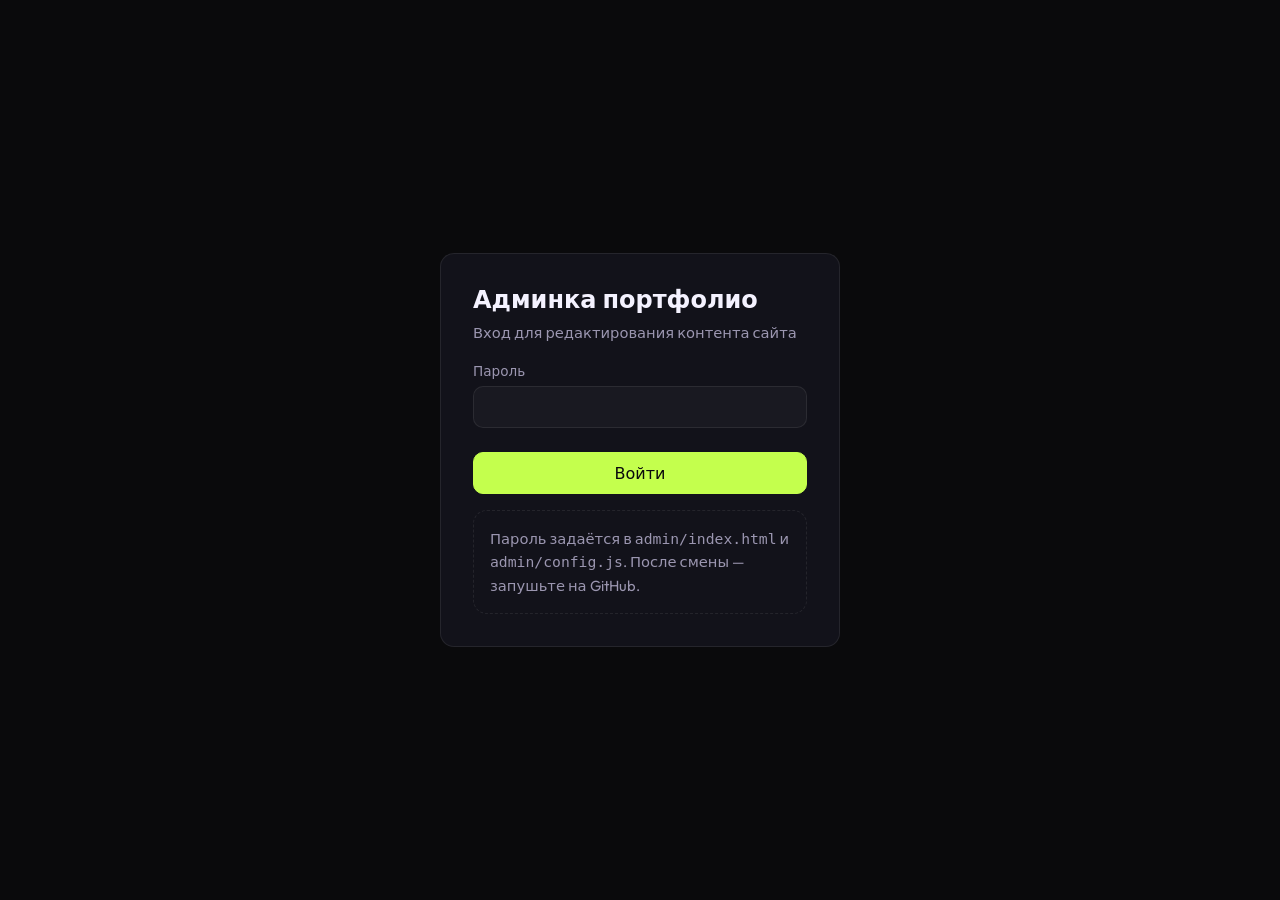
<file: admin/index.html>
<!doctype html>
<html lang="ru">
<head>
  <meta charset="UTF-8">
  <meta name="viewport" content="width=device-width, initial-scale=1.0">
  <title>Админка — Vibe Coder Portfolio</title>
  <meta name="robots" content="noindex, nofollow">
  <link rel="preconnect" href="https://fonts.googleapis.com">
  <link rel="preconnect" href="https://fonts.gstatic.com" crossorigin>
  <link href="https://fonts.googleapis.com/css2?family=Syne:wght@600;700&family=Outfit:wght@400;500;600&display=swap" rel="stylesheet">
  <link rel="stylesheet" href="admin.css">
</head>
<body>
  <div class="admin-login" id="adminLogin">
    <form class="admin-login__card" id="loginForm">
      <h1>Админка портфолио</h1>
      <p>Вход для редактирования контента сайта</p>
      <div class="admin-field">
        <label for="loginPassword">Пароль</label>
        <input type="password" id="loginPassword" autocomplete="current-password" required>
      </div>
      <p class="admin-login__error" id="loginError" role="alert" hidden></p>
      <button type="button" class="btn btn-primary" id="loginSubmitBtn" style="width:100%;margin-top:8px">Войти</button>
      <p class="admin-hint" style="margin-top:16px;margin-bottom:0">Пароль задаётся в <code>admin/index.html</code> и <code>admin/config.js</code>. После смены — запушьте на GitHub.</p>
    </form>
  </div>

  <div class="admin-shell" id="adminShell" hidden>
    <aside class="admin-sidebar">
      <h1>vibe.admin</h1>
      <p class="sub">Редактор контента</p>
      <nav class="admin-nav" aria-label="Разделы">
        <button type="button" data-panel="meta" class="is-active">SEO</button>
        <button type="button" data-panel="hero">Hero</button>
        <button type="button" data-panel="about">Обо мне</button>
        <button type="button" data-panel="skills">Навыки</button>
        <button type="button" data-panel="process">Процесс</button>
        <button type="button" data-panel="projects">Проекты</button>
        <button type="button" data-panel="why">Почему я</button>
        <button type="button" data-panel="stack">Стек</button>
        <button type="button" data-panel="audience">Аудитория</button>
        <button type="button" data-panel="manifest">Манифест</button>
        <button type="button" data-panel="reviews">Отзывы</button>
        <button type="button" data-panel="cta">CTA</button>
        <button type="button" data-panel="contacts">Контакты</button>
        <button type="button" data-panel="submissions">Заявки</button>
        <button type="button" data-panel="privacy">152-ФЗ</button>
        <button type="button" data-panel="footer">Футер</button>
      </nav>
      <div class="admin-sidebar__actions">
        <button type="button" class="btn btn-primary btn-sm" id="saveDraftBtn">Сохранить черновик</button>
        <a href="../index.html?draft=1" class="btn btn-sm" target="_blank" rel="noopener">Превью сайта</a>
        <button type="button" class="btn btn-sm" id="exportBtn">Скачать JSON</button>
        <label class="btn btn-sm" style="cursor:pointer">
          Импорт JSON
          <input type="file" id="importInput" accept="application/json,.json" hidden>
        </label>
        <button type="button" class="btn btn-sm" id="publishHintBtn">Опубликовать</button>
        <button type="button" class="btn btn-sm btn-danger" id="logoutBtn">Выйти</button>
      </div>
    </aside>

    <main class="admin-main">
      <header class="admin-header">
        <h2 id="panelTitle">SEO</h2>
        <a href="../index.html" class="btn btn-sm" target="_blank" rel="noopener">Открыть сайт</a>
      </header>

      <section class="admin-panel is-active" id="panel-meta"></section>
      <section class="admin-panel" id="panel-hero"></section>
      <section class="admin-panel" id="panel-about"></section>
      <section class="admin-panel" id="panel-skills"></section>
      <section class="admin-panel" id="panel-process"></section>
      <section class="admin-panel" id="panel-projects"></section>
      <section class="admin-panel" id="panel-why"></section>
      <section class="admin-panel" id="panel-stack"></section>
      <section class="admin-panel" id="panel-audience"></section>
      <section class="admin-panel" id="panel-manifest"></section>
      <section class="admin-panel" id="panel-reviews"></section>
      <section class="admin-panel" id="panel-cta"></section>
      <section class="admin-panel" id="panel-contacts"></section>
      <section class="admin-panel" id="panel-submissions"></section>
      <section class="admin-panel" id="panel-privacy"></section>
      <section class="admin-panel" id="panel-footer"></section>

      <div class="admin-hint">
        <strong>Как опубликовать изменения на сайте:</strong><br>
        1. Отредактируйте разделы и нажмите «Сохранить черновик» — проверьте через «Превью сайта».<br>
        2. Нажмите «Опубликовать» или «Скачать JSON» — замените файл <code>data/content.json</code> в репозитории.<br>
        3. Закоммитьте и запушьте на GitHub — сайт обновится автоматически.
      </div>
    </main>
  </div>

  <div class="admin-toast" id="adminToast" role="status" aria-live="polite"></div>

  <script>
    window.ADMIN_CONFIG = {
      password: "Asxz25041986!",
      sessionKey: "portfolio-admin-session"
    };
  </script>
  <script src="./config.js?v=4"></script>
  <script>
    if (window.ADMIN_CONFIG && !window.ADMIN_CONFIG.password) {
      window.ADMIN_CONFIG.password = "Asxz25041986!";
    }
  </script>
  <script src="./admin.js?v=4"></script>
</body>
</html>
</file>
<file: admin/admin.css>
:root {
  --bg: #0a0a0c;
  --bg-elevated: #12121a;
  --text: #f4f2ff;
  --muted: #9b96b0;
  --line: rgba(255, 255, 255, 0.08);
  --accent: #c4ff4d;
  --accent-2: #7c5cff;
  --danger: #ff6b8a;
  --radius: 14px;
  --font: "Outfit", system-ui, sans-serif;
  --font-display: "Syne", system-ui, sans-serif;
}

*, *::before, *::after { box-sizing: border-box; }

body {
  margin: 0;
  font-family: var(--font);
  background: var(--bg);
  color: var(--text);
  min-height: 100vh;
}

a { color: var(--accent); }

.admin-login {
  min-height: 100vh;
  display: grid;
  place-items: center;
  padding: 24px;
}

.admin-login__card {
  width: min(400px, 100%);
  padding: 32px;
  border-radius: var(--radius);
  border: 1px solid var(--line);
  background: var(--bg-elevated);
}

.admin-login__card h1 {
  font-family: var(--font-display);
  margin: 0 0 8px;
  font-size: 1.5rem;
}

.admin-login__card p {
  margin: 0 0 20px;
  color: var(--muted);
  font-size: 0.92rem;
}

.admin-login__error {
  margin: 0 0 12px;
  padding: 10px 12px;
  border-radius: 10px;
  border: 1px solid rgba(255, 107, 138, 0.35);
  background: rgba(255, 107, 138, 0.1);
  color: #ff8fa8;
  font-size: 0.88rem;
  line-height: 1.45;
}

.admin-shell {
  display: grid;
  grid-template-columns: 240px 1fr;
  min-height: 100vh;
}

.admin-shell[hidden],
.admin-login[hidden] {
  display: none !important;
}

.admin-sidebar {
  border-right: 1px solid var(--line);
  padding: 24px 16px;
  background: var(--bg-elevated);
  position: sticky;
  top: 0;
  height: 100vh;
  overflow-y: auto;
}

.admin-sidebar h1 {
  font-family: var(--font-display);
  font-size: 1.1rem;
  margin: 0 0 4px;
}

.admin-sidebar .sub {
  color: var(--muted);
  font-size: 0.8rem;
  margin-bottom: 24px;
}

.admin-nav {
  display: flex;
  flex-direction: column;
  gap: 4px;
}

.admin-nav button {
  text-align: left;
  padding: 10px 12px;
  border: none;
  border-radius: 10px;
  background: transparent;
  color: var(--muted);
  font: inherit;
  cursor: pointer;
}

.admin-nav button:hover,
.admin-nav button.is-active {
  background: rgba(124, 92, 255, 0.12);
  color: var(--text);
}

.admin-sidebar__actions {
  margin-top: 24px;
  display: flex;
  flex-direction: column;
  gap: 8px;
}

.admin-main {
  padding: 24px clamp(20px, 4vw, 40px) 48px;
}

.admin-header {
  display: flex;
  justify-content: space-between;
  align-items: center;
  flex-wrap: wrap;
  gap: 12px;
  margin-bottom: 24px;
}

.admin-header h2 {
  font-family: var(--font-display);
  margin: 0;
  font-size: 1.4rem;
}

.admin-panel {
  display: none;
}

.admin-panel.is-active {
  display: block;
}

.admin-field {
  margin-bottom: 16px;
}

.admin-field label {
  display: block;
  margin-bottom: 6px;
  font-size: 0.85rem;
  color: var(--muted);
}

.admin-field input,
.admin-field textarea,
.admin-field select {
  width: 100%;
  padding: 10px 12px;
  border-radius: 10px;
  border: 1px solid var(--line);
  background: rgba(255, 255, 255, 0.03);
  color: var(--text);
  font: inherit;
}

.admin-field textarea {
  min-height: 90px;
  resize: vertical;
}

.admin-field input:focus,
.admin-field textarea:focus,
.admin-field select:focus {
  outline: none;
  border-color: rgba(196, 255, 77, 0.4);
}

.admin-card {
  padding: 18px;
  margin-bottom: 14px;
  border-radius: var(--radius);
  border: 1px solid var(--line);
  background: rgba(124, 92, 255, 0.04);
}

.admin-card__head {
  display: flex;
  justify-content: space-between;
  align-items: center;
  margin-bottom: 12px;
}

.admin-card__head strong {
  font-size: 0.9rem;
}

.btn {
  display: inline-flex;
  align-items: center;
  justify-content: center;
  gap: 6px;
  padding: 10px 16px;
  border-radius: 10px;
  border: 1px solid var(--line);
  background: rgba(255, 255, 255, 0.04);
  color: var(--text);
  font: inherit;
  font-weight: 500;
  cursor: pointer;
  text-decoration: none;
}

.btn:hover { border-color: rgba(196, 255, 77, 0.35); }

.btn-primary {
  background: var(--accent);
  color: #0a0a0c;
  border-color: var(--accent);
}

.btn-primary:hover { filter: brightness(1.05); }

.btn-danger {
  color: var(--danger);
  border-color: rgba(255, 107, 138, 0.3);
}

.btn-sm {
  padding: 6px 10px;
  font-size: 0.82rem;
}

.admin-toast {
  position: fixed;
  bottom: 24px;
  right: 24px;
  padding: 12px 18px;
  border-radius: 10px;
  background: var(--bg-elevated);
  border: 1px solid var(--line);
  box-shadow: 0 12px 40px rgba(0, 0, 0, 0.4);
  opacity: 0;
  transform: translateY(8px);
  transition: 0.3s ease;
  pointer-events: none;
  z-index: 100;
}

.admin-toast.is-visible {
  opacity: 1;
  transform: translateY(0);
}

.admin-hint {
  margin-top: 24px;
  padding: 16px;
  border-radius: var(--radius);
  border: 1px dashed var(--line);
  color: var(--muted);
  font-size: 0.88rem;
  line-height: 1.6;
}

.admin-grid-2 {
  display: grid;
  grid-template-columns: 1fr 1fr;
  gap: 12px;
}

.admin-submissions-header {
  display: flex;
  align-items: center;
  justify-content: space-between;
  gap: 12px;
  margin-bottom: 8px;
}

.admin-submissions-title {
  margin: 0;
  font-family: var(--font-display);
  font-size: 1.15rem;
  font-weight: 600;
}

.admin-submissions-list {
  margin-bottom: 24px;
}

.admin-submissions-count {
  margin: 0 0 12px;
  font-size: 0.9rem;
  color: var(--muted);
}

.admin-submissions-ol {
  list-style: none;
  margin: 0;
  padding: 0;
  display: flex;
  flex-direction: column;
  gap: 10px;
}

.admin-submission-item {
  display: flex;
  gap: 14px;
  align-items: flex-start;
  padding: 14px 16px;
  border: 1px solid var(--line);
  border-radius: var(--radius);
  background: var(--bg-elevated);
}

.admin-submission-num {
  flex-shrink: 0;
  width: 2rem;
  height: 2rem;
  display: grid;
  place-items: center;
  border-radius: 10px;
  background: rgba(196, 255, 77, 0.12);
  color: var(--accent);
  font-weight: 700;
  font-size: 0.95rem;
  line-height: 1;
}

.admin-submission-body {
  flex: 1;
  min-width: 0;
}

.admin-submission-top {
  display: flex;
  flex-wrap: wrap;
  align-items: baseline;
  justify-content: space-between;
  gap: 8px;
  margin-bottom: 6px;
}

.admin-submission-name {
  font-size: 1rem;
}

.admin-submission-date {
  font-size: 0.82rem;
  color: var(--muted);
}

.admin-submission-contacts {
  font-size: 0.9rem;
  line-height: 1.5;
  word-break: break-word;
}

.admin-submission-sep {
  margin: 0 6px;
  color: var(--muted);
}

.admin-submissions-settings {
  margin-top: 8px;
  padding: 14px 16px;
  border: 1px dashed var(--line);
  border-radius: var(--radius);
}

.admin-submissions-settings summary {
  cursor: pointer;
  font-weight: 600;
  font-size: 0.92rem;
  color: var(--muted);
  user-select: none;
}

.admin-submissions-settings[open] summary {
  margin-bottom: 14px;
  color: var(--text);
}

.admin-submissions-settings .admin-hint {
  margin-top: 0;
}

.admin-submissions-settings .btn-sm {
  margin-top: 12px;
}

.admin-submissions-hint ol {
  margin: 8px 0 0;
  padding-left: 1.2rem;
}

.admin-submissions-hint li + li {
  margin-top: 8px;
}

.admin-submissions-actions {
  display: flex;
  flex-wrap: wrap;
  gap: 10px;
}

.admin-submissions-status {
  margin: 0 0 12px;
  font-size: 0.85rem;
  color: var(--muted);
}

.admin-submissions-status.is-error,
.admin-submissions-empty.is-error {
  color: var(--danger);
}

.admin-submissions-empty {
  margin: 0;
  color: var(--muted);
  font-size: 0.92rem;
  line-height: 1.55;
}

.admin-submissions-note {
  margin: 0 0 10px;
  font-size: 0.82rem;
  color: var(--muted);
}

@media (max-width: 900px) {
  .admin-shell { grid-template-columns: 1fr; }
  .admin-sidebar {
    position: static;
    height: auto;
    border-right: none;
    border-bottom: 1px solid var(--line);
  }
  .admin-nav { flex-direction: row; flex-wrap: wrap; }
  .admin-grid-2 { grid-template-columns: 1fr; }
}
</file>
